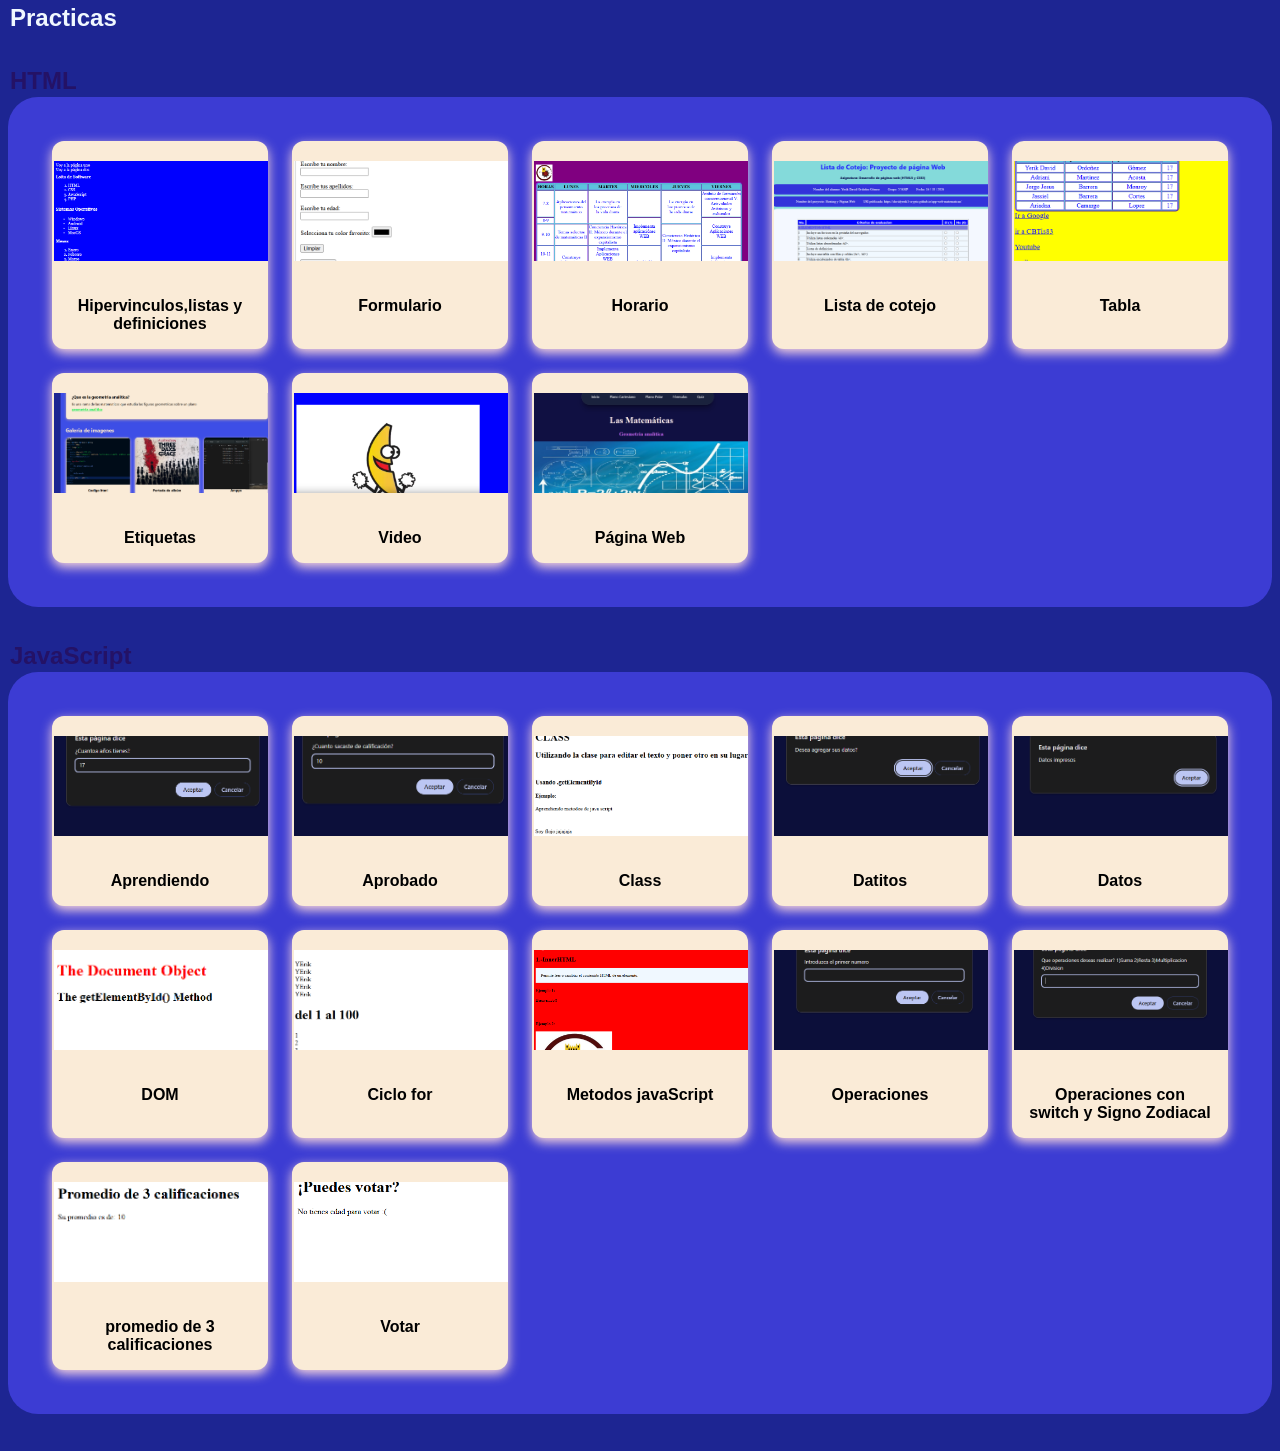
<file: index.html>
<!DOCTYPE html>
<html lang="en">
<head>
    <meta charset="UTF-8">
    <meta name="viewport" content="width=device-width, initial-scale=1.0">
    <title>Índice de practicas</title>
    <link rel="stylesheet" href="style.css">
    <link rel="shortcut icon" href="imagenes/rastreo.ico" type="image/x-icon">
</head>
<body>
    <main>
        <section>
            <h1>Practicas</h1>
        </section>
        <div class="franja">
            <h2>HTML</h2>
        </div>
        <section class="h">
            <div class="html">
                <figure>
                    <a href="indexAnterior.html">
                       <img src="index.png" alt="index" width="80" height="80"> 
                    </a>
                    <figcaption>Hipervinculos,listas y definiciones </figcaption>
                </figure>
                <figure>
                    <a href="formulario.html">
                       <img src="formulario.png" alt="index" width="80" height="80"> 
                    </a>
                    <figcaption>Formulario</figcaption>
                </figure>
                <figure>
                    <a href="horario.html">
                       <img src="horario.png" alt="index" width="80" height="80"> 
                    </a>
                    <figcaption>Horario</figcaption>
                </figure>
                <figure>
                    <a href="listaCotejo.html">
                       <img src="listaCotejo.png" alt="index" width="80" height="80"> 
                    </a>
                    <figcaption>Lista de cotejo</figcaption>
                </figure>
                <figure>
                    <a href="tabla.html">
                       <img src="tabla.png" alt="index" width="80" height="80"> 
                    </a>
                    <figcaption>Tabla</figcaption>
                </figure>
                <figure>
                    <a href="etiquetas.html">
                       <img src="etiquetas.png" alt="index" width="80" height="80"> 
                    </a>
                    <figcaption>Etiquetas</figcaption>
                </figure>
                <figure>
                    <a href="video.html">
                       <img src="video.png" alt="index" width="80" height="80"> 
                    </a>
                    <figcaption>Video</figcaption>
                </figure>
                <figure>
                    <a href="https://davidyerik1-crypto.github.io/app-web-matematicas/">
                       <img src="web.png" alt="index" width="80" height="80"> 
                    </a>
                    <figcaption>Página Web</figcaption>
                </figure>
            </div>
        </section>
        <div class="franja">
            <h2>JavaScript</h2>
        </div>
        <section class="js">
            <div class="javascript">
                <figure>
                    <a href="aprendiendo.html">
                        <img src="Aprendiendo.png" alt="index" width="80" height="80">
                    </a>
                    <figcaption>Aprendiendo</figcaption>
                </figure>
                <figure>
                    <a href="aprobado.html">
                        <img src="Aprobado.png" alt="index" width="80" height="80">
                    </a>
                    <figcaption>Aprobado</figcaption>
                </figure>
                <figure>
                    <a href="class.html">
                        <img src="class.png" alt="index" width="80" height="80">
                    </a>
                    <figcaption>Class</figcaption>
                </figure>
                <figure>
                    <a href="datitos.html">
                        <img src="Datitos.png" alt="index" width="80" height="80">
                    </a>
                    <figcaption>Datitos</figcaption>
                </figure>
                <figure>
                    <a href="datos.html">
                        <img src="Datos.png" alt="index" width="80" height="80">
                    </a>
                    <figcaption>Datos</figcaption>
                </figure>
                <figure>
                    <a href="dom.html">
                        <img src="dom.png" alt="index" width="80" height="80">
                    </a>
                    <figcaption>DOM</figcaption>
                </figure>
                <figure>
                    <a href="for.html">
                        <img src="for.png" alt="index" width="80" height="80">
                    </a>
                    <figcaption>Ciclo for</figcaption>
                </figure>
                <figure>
                    <a href="InnerHTML.html">
                        <img src="metodosJs.png" alt="index" width="80" height="80">
                    </a>
                    <figcaption>Metodos javaScript</figcaption>
                </figure>
                <figure>
                    <a href="operaciones.html">
                        <img src="operaciones.png" alt="index" width="80" height="80">
                    </a>
                    <figcaption>Operaciones</figcaption>
                </figure>
                <figure>
                    <a href="operacionesSwitch.html">
                        <img src="switchSigno.png" alt="index" width="80" height="80">
                    </a>
                    <figcaption>Operaciones con switch y Signo Zodiacal</figcaption>
                </figure>
                <figure>
                    <a href="promedio3.html">
                        <img src="promedio3.png" alt="index" width="80" height="80">
                    </a>
                    <figcaption>promedio de 3 calificaciones</figcaption>
                </figure>
                <figure>
                    <a href="votar.html">
                        <img src="votar.png" alt="index" width="80" height="80">
                    </a>
                    <figcaption>Votar</figcaption>
                </figure>
            </div>
        </section>
    </main>
    
</body>
</html>
</file>
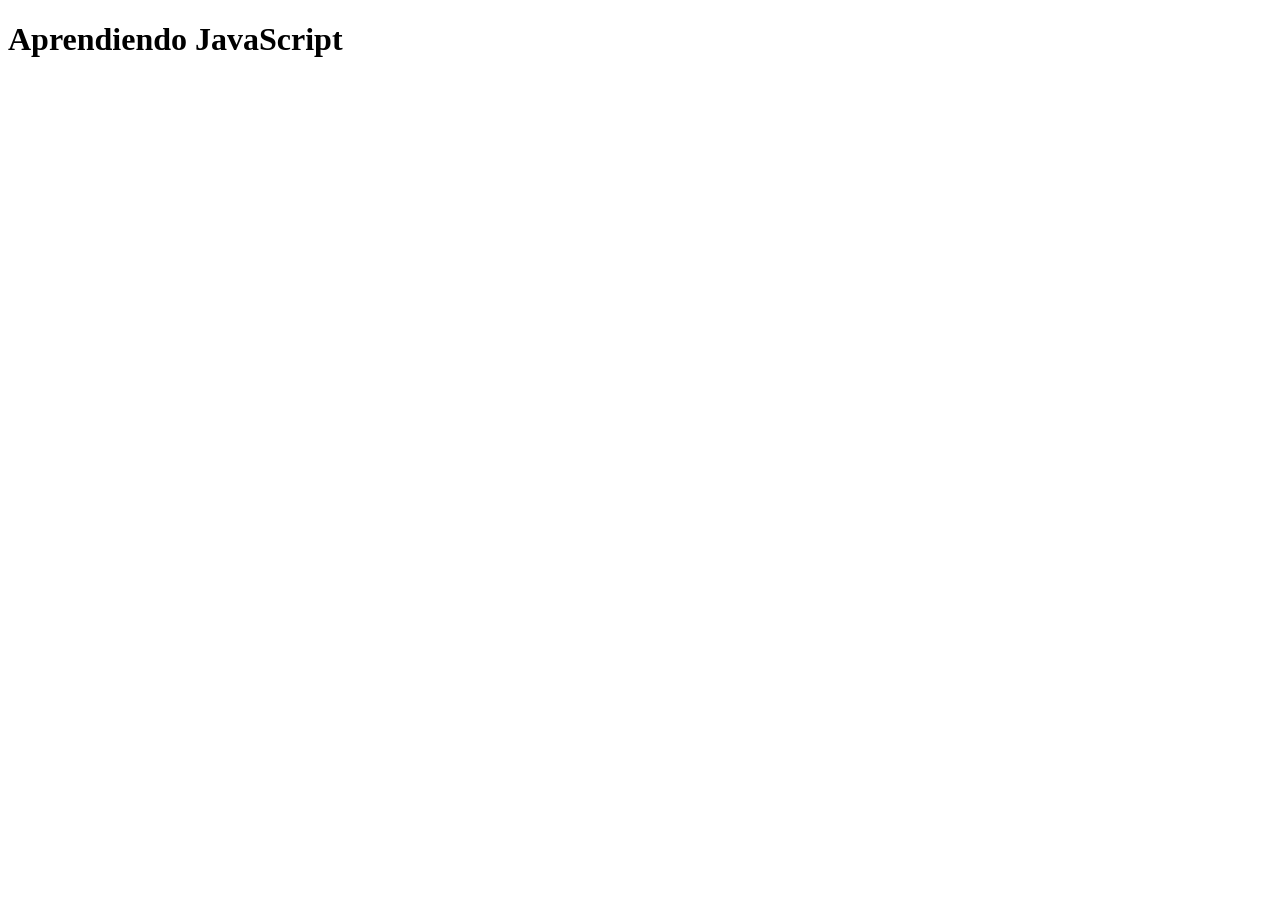
<file: aprendiendo.html>
<!DOCTYPE html>
<html lang="en">
<head>
    <meta charset="UTF-8">
    <meta name="viewport" content="width=device-width, initial-scale=1.0">
    <title>Java script</title>
</head>
<body>
    <h1>Aprendiendo JavaScript</h1>
    <script>
        console.log("Hola me muestro en la consola")
        alert("Hola, soy una alerta");
        let nombre = "Luis";
        alert("hola soy :" + nombre);

        let age = prompt("¿Cuantoa años tienes?","ingresa edad numerica");
        alert(`tiene ${age} años`);
    </script>
</body>
</html>
</file>
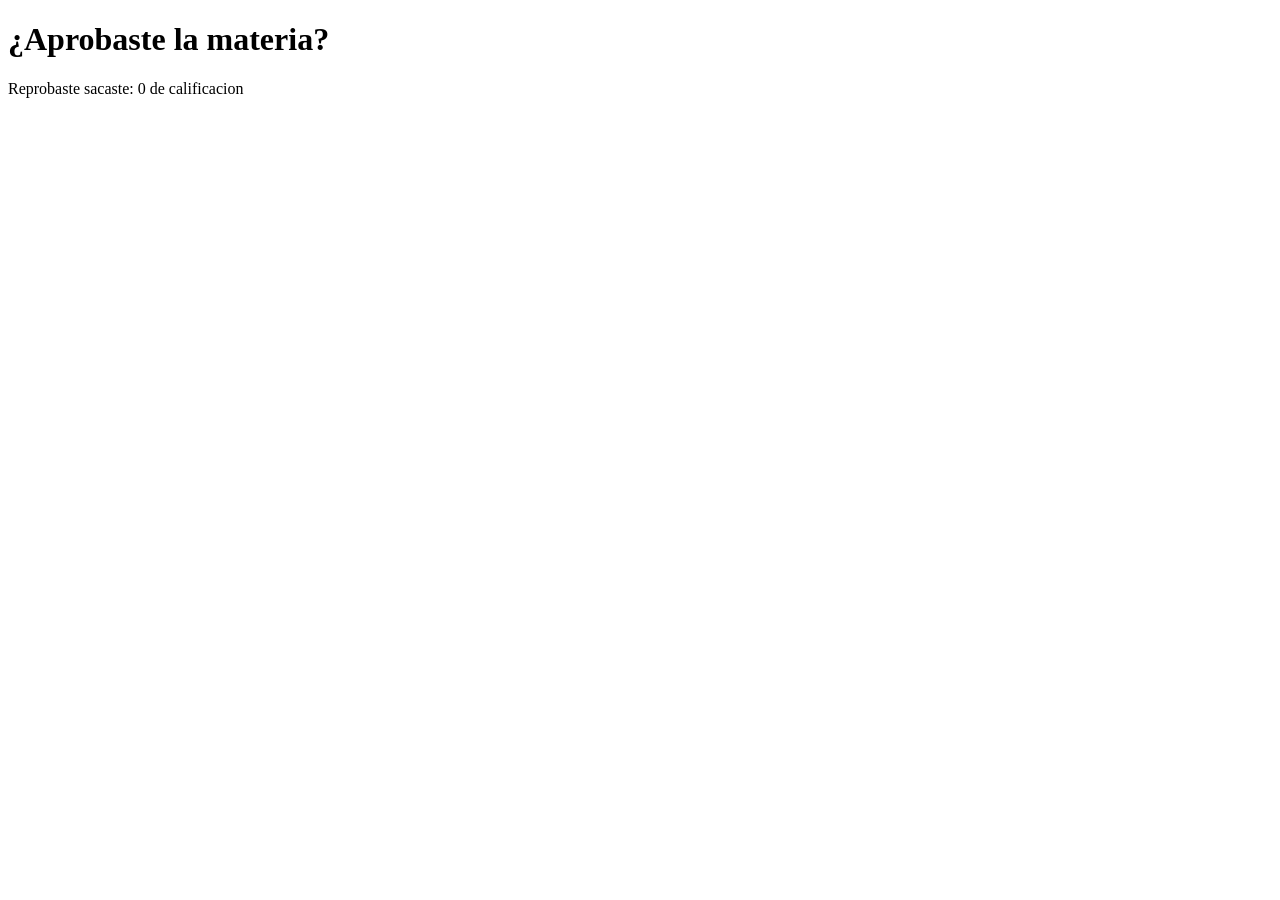
<file: aprobado.html>
<!DOCTYPE html>
<html lang="en">
<head>
    <meta charset="UTF-8">
    <meta name="viewport" content="width=device-width, initial-scale=1.0">
    <title>Document</title>
</head>
<body>
    <h1>¿Aprobaste la materia?</h1>
    <script>
        let respuesta = Number(prompt("¿Cuanto sacaste de calificación?"));

        if(respuesta >= 6){
            if(respuesta <= 10){
                document.write("Aprobaste!!! sacaste: " + respuesta + " de calificacion");
            }else{
                document.write("Calificacion invalida");
            }
        }else{
            document.write("Reprobaste sacaste: " + respuesta + " de calificacion");
        }
    </script>
</body>
</html>
</file>
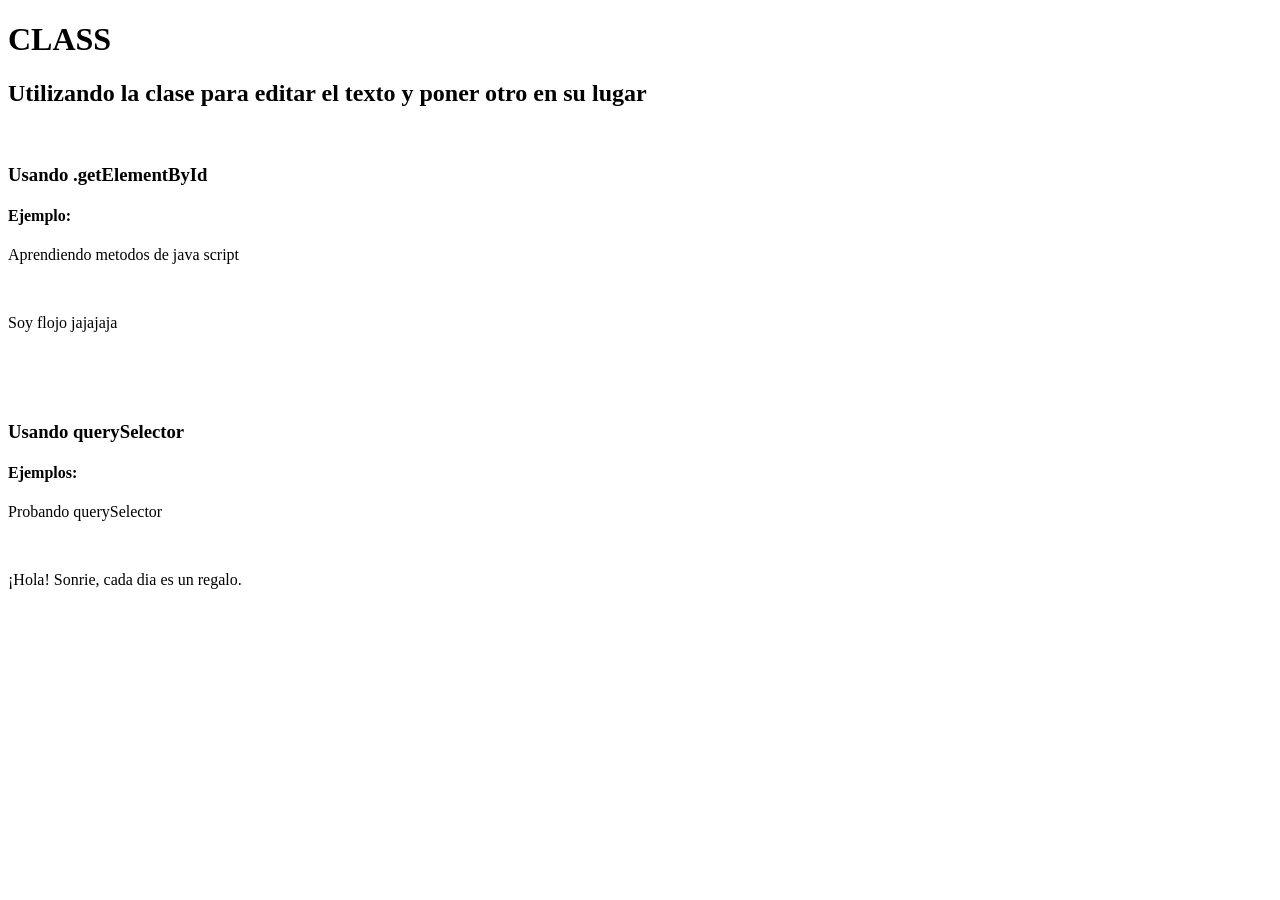
<file: class.html>
<!DOCTYPE html>
<html lang="en">
<head>
    <meta charset="UTF-8">
    <meta name="viewport" content="width=device-width, initial-scale=1.0">
    <title>Class</title>
</head>
<body>
    <h1>CLASS</h1>
    <h2>Utilizando la clase para editar el texto y poner otro en su lugar</h2><br>
    <h3>Usando .getElementById</h3>
    <h4>Ejemplo:</h4>
    <p id="prueba">Uno</p><br>
    <p id="ejemplo">Dos</p>
    <br><br><br>
    <h3>Usando querySelector</h3>
    <h4>Ejemplos:</h4>
    <p class="demo1">Uno</p><br>
    <p class="demo2">Dos</p>

    <script>
        let elemento = document.getElementById("prueba");
        elemento.innerHTML = "Aprendiendo metodos de java script";

        var prueba = document.getElementById("ejemplo");
        prueba.innerHTML = "Soy flojo jajajaja";

        const demo = document.querySelector(".demo1");
        demo.innerHTML = "Probando querySelector";

        const miArray = document.querySelectorAll(".demo2");
        miArray[0].innerHTML = "¡Hola! Sonrie, cada dia es un regalo.";



    </script>
</body>
</html>
</file>
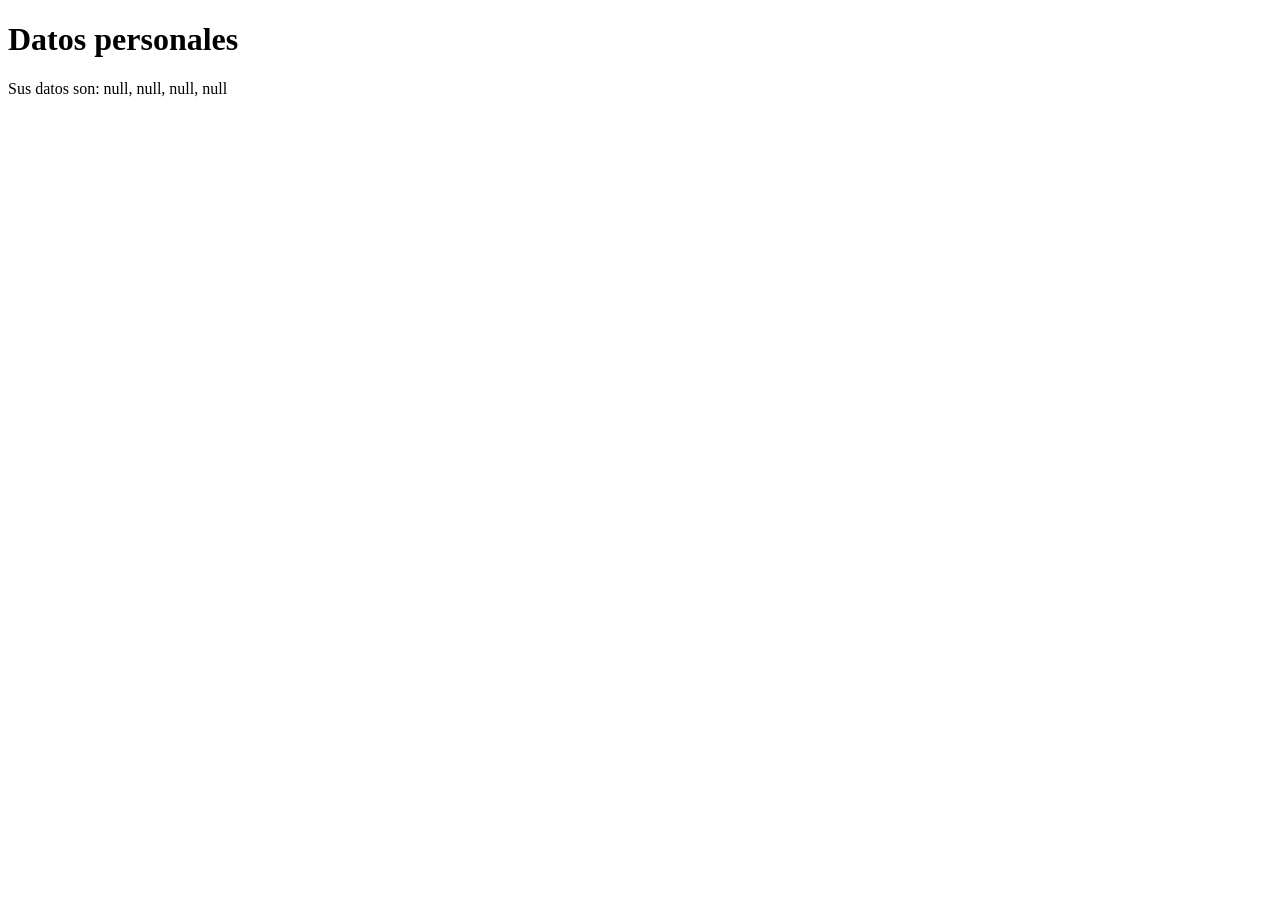
<file: datos.html>
<!DOCTYPE html>
<html lang="en">
<head>
    <meta charset="UTF-8">
    <meta name="viewport" content="width=device-width, initial-scale=1.0">
    <title>Datos personales</title>
</head>
<body>
    <h1>Datos personales</h1>
    <script>
        let nombre = prompt("Introduzca su nombre");
        let edad = prompt("Ahora introduzca su edad");
        let especialidad = prompt("Escriba su carrera");
        let direccion = prompt("Por ultimo su direccion");

        alert("Datos impresos")
        document.write("Sus datos son: " + nombre + ", " + edad + ", " + especialidad + ", " + direccion);
    </script>
</body>
</html>
</file>
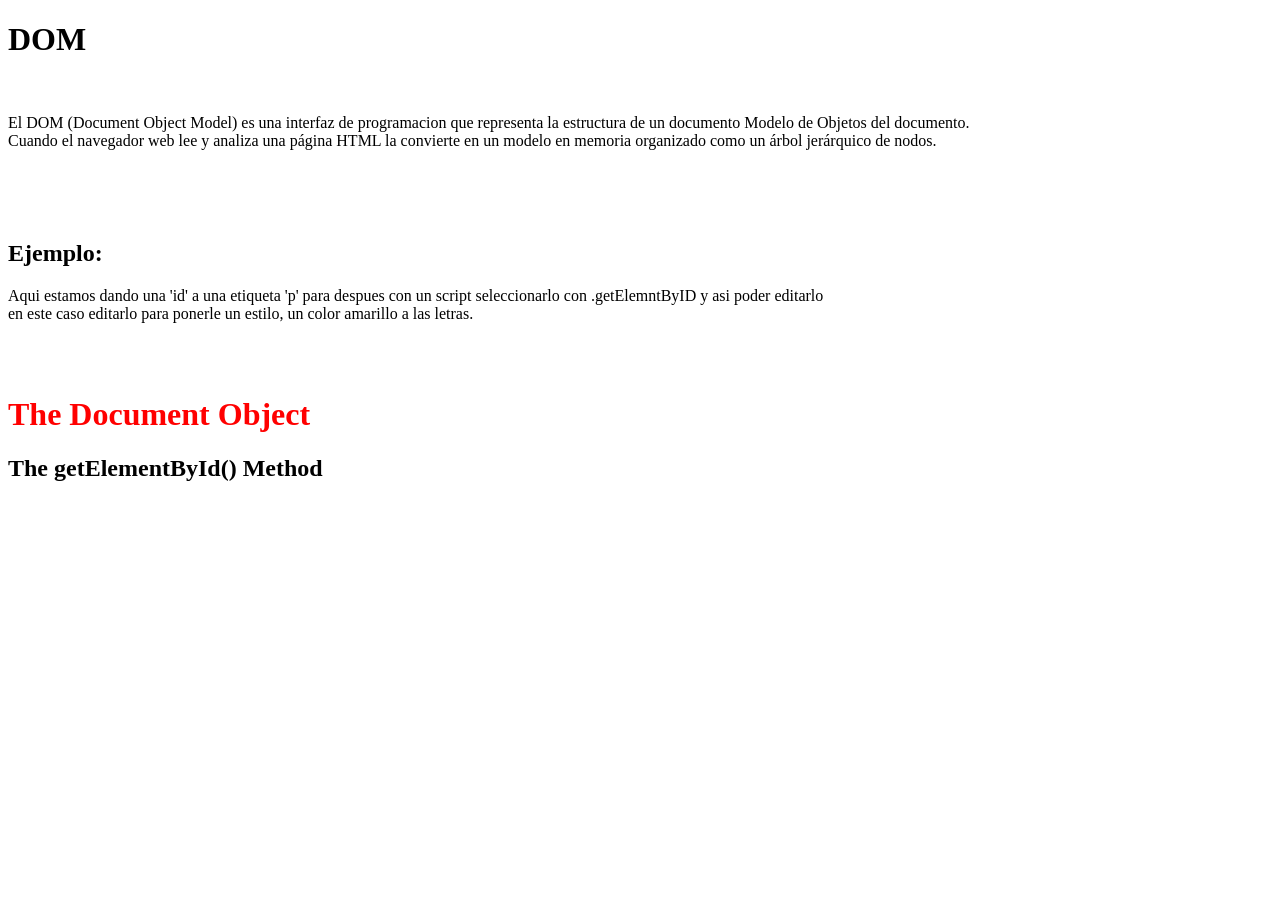
<file: dom.html>
<!DOCTYPE html>
<html lang="en">
<head>
    <meta charset="UTF-8">
    <meta name="viewport" content="width=device-width, initial-scale=1.0">
    <title>DOM</title>
</head>
<body>
    <h1>DOM</h1><br>
    <p>El DOM (Document Object Model) es una interfaz de programacion que representa la estructura de un documento Modelo de Objetos del documento.<br>
    Cuando el navegador web lee y analiza una página HTML la convierte en un modelo en memoria organizado como un árbol jerárquico de nodos.</p><br><br><br>
    <h2>Ejemplo:</h2>
    <p>Aqui estamos dando una 'id' a una etiqueta 'p' para despues con un script seleccionarlo con .getElemntByID y asi poder editarlo <br>
    en este caso editarlo para ponerle un estilo, un color amarillo a las letras.</p><br><br>
    <h1 id = "demo">The Document Object</h1>
    <h2>The getElementById() Method</h2>
    <script>
        const myElement = document.getElementById("demo");
        myElement.style.color = "red";
    </script>
    
</body>
</html>
</file>
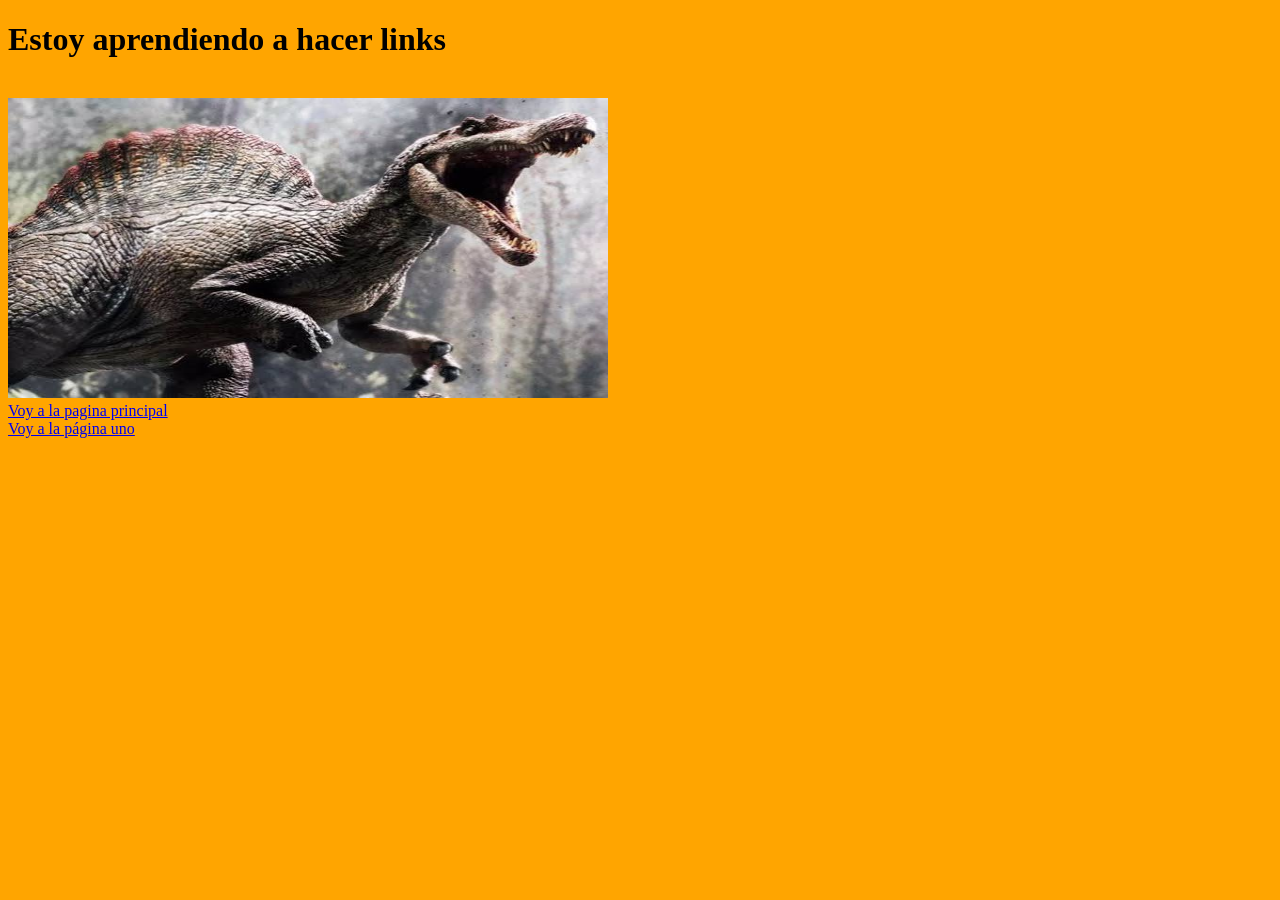
<file: dos.html>
<!DOCTYPE html>
<html lang="es">
<head>
    <meta charset="UTF-8">
    <meta name="viewport" content="width=device-width, initial-scale=1.0">
    <title>link</title>
</head>
<body bgcolor="orange">
    <h1>
        Estoy aprendiendo a hacer links
    </h1>
    <br>
    <img src="3.jpg" alt="Dino" width="600" height="300">
    <br>
    <a href="index.html">Voy a la pagina principal</a>
    <br>
    <a href="uno.html">Voy a la página uno</a>
</body>
</html>
</file>
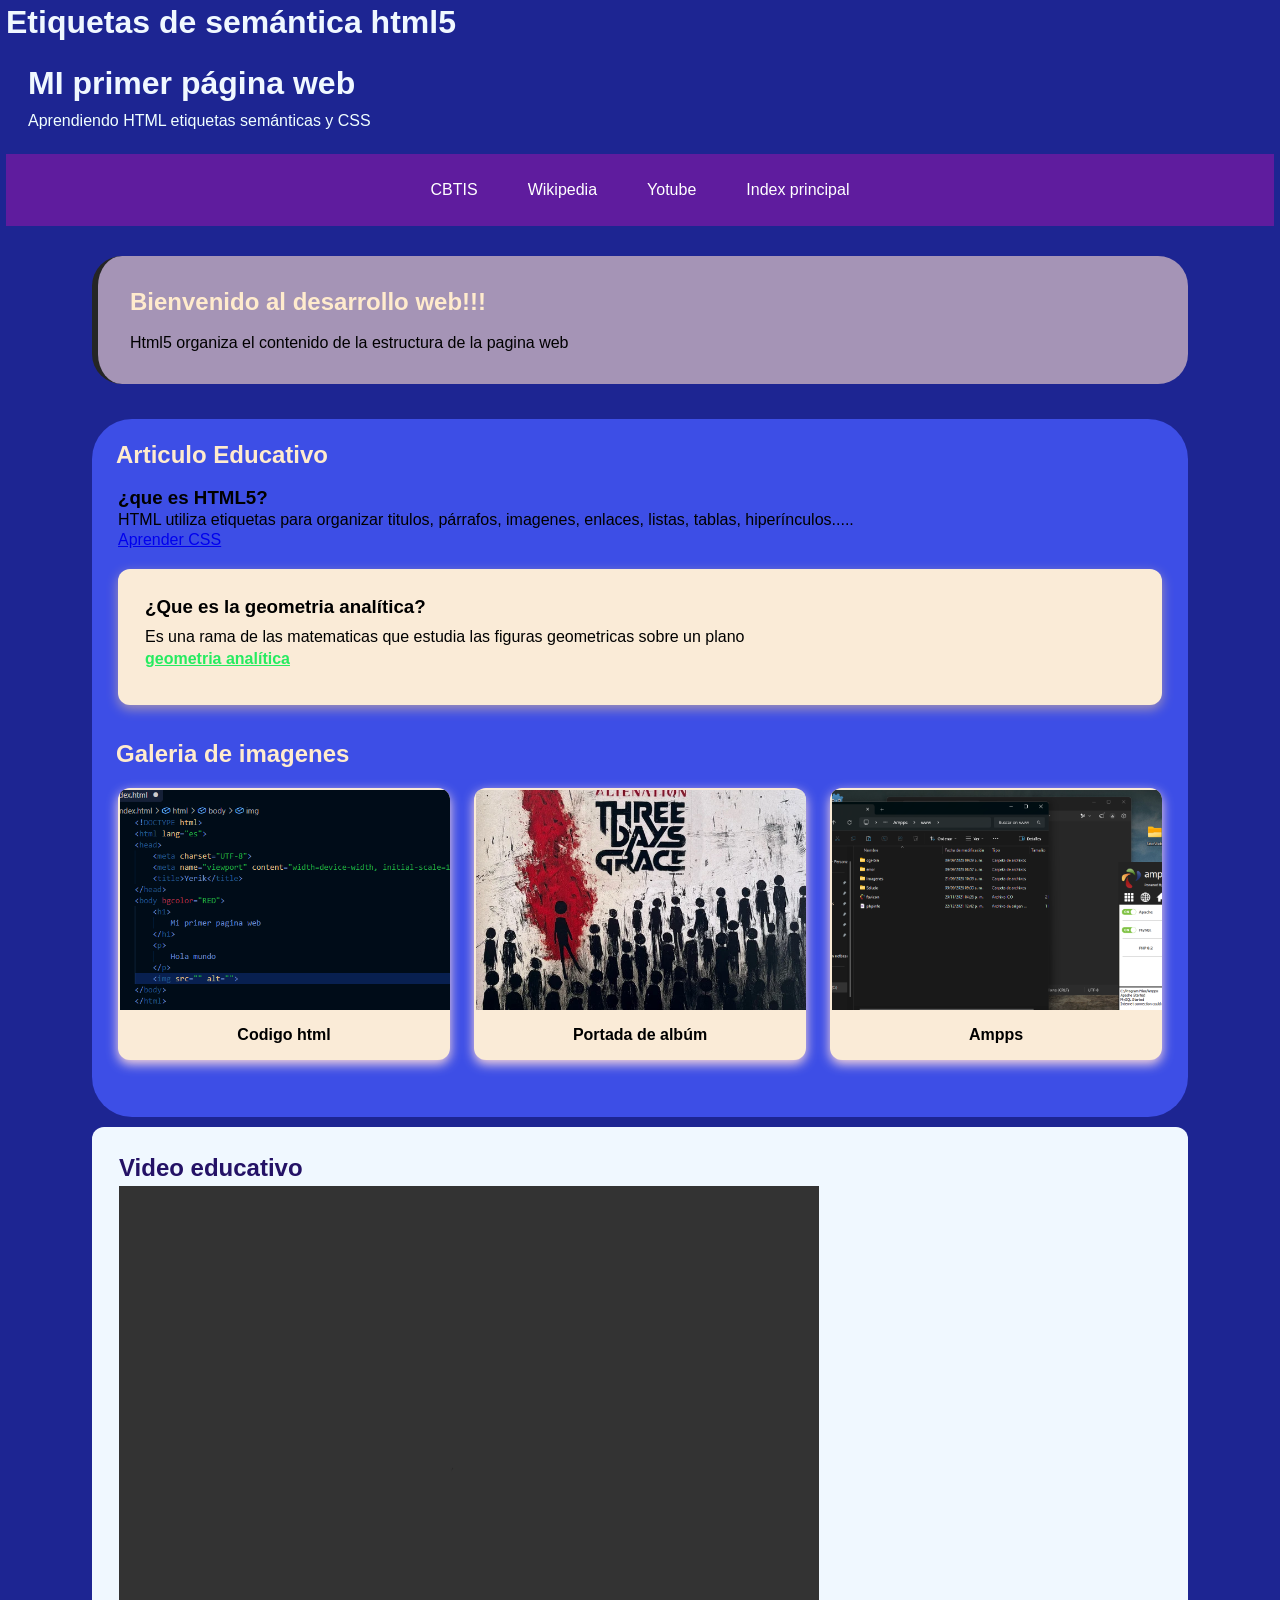
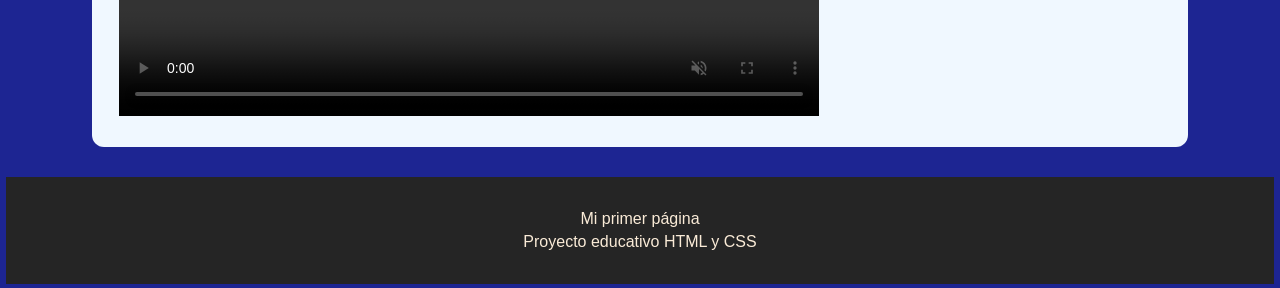
<file: etiquetas.html>
<!DOCTYPE html>
<html lang="es">
<head>
    <meta charset="UTF-8">
    <meta name="viewport" content="width=device-width, initial-scale=1.0">
    <title>Etiquetas</title>
    <link rel="stylesheet" href="style.css">
    <link rel="shortcut icon" href="imagenes/favicon.ico" type="image/x-icon">
</head>
<body>
    <h1>Etiquetas de semántica html5</h1>

    <header class="encabezado" id="Inicio">
        <h1>MI primer página web</h1>
        <p>Aprendiendo HTML etiquetas semánticas y CSS</p>
    </header>
    <nav class="navegacion" arial-label="navegacionPrincipal">
    <a href="http:www.cbtis83.edu.mx">CBTIS</a>
    <a href="https:www.Wikipedia.com">Wikipedia</a>
    <a href="https:www.Youtube.com">Yotube</a>
    <a class="index" href="index.html">Index principal</a>
    </nav>

    <main class="contenedor">
        <section class="bienvenida">
        <h2>Bienvenido al desarrollo web!!!</h2>
        <p>Html5 organiza el contenido de la estructura de la pagina web</p>
        </section>
        <div class="cuadro">
        <section id="articulos">
            <h2>Articulo Educativo</h2>
            <article>
                <h3>¿que es HTML5?</h3>
                <p>HTML utiliza etiquetas para organizar titulos, párrafos, imagenes, enlaces,
                    listas, tablas, hiperínculos.....
                </p>
                <a href="https://developer.mozilla.org/en-US" target="_blank" rel="noopener noreferrer">Aprender CSS</a>
                <article class="tarjeta">
                    <h3>¿Que es la geometria analítica?</h3> <p>Es una rama de las matematicas que estudia las figuras geometricas sobre un plano</p>
                    <a href="https://www.google.com/search?q=que+es+la+geometria+analitica&sca_esv=3c19f57b763a6318&hl=es-419&sxsrf=APpeQnv_YMrKPWgQ75yWVKAJLsR115Hi0w%3A1791772110619&source=hp&ei=zkXMaszoI53DkPIP-86cuA8&iflsig=ABILxe8AAAAAasxT3mccXMGiMaku4LJgPihblCxmTcDS&oq=que+es+la+geom&gs_lp=[base64]&sclient=gws-wiz">geometria analítica</a>
                </article>
            </article>
        </section>
        <section id="galeria">
            <h2>Galeria de imagenes</h2>
            <div class="galeria">
                <figure>
                    <img src="1.png" alt="Codigo en html" width="100" height="100">
                <figcaption>Codigo html</figcaption>
                </figure>
                <figure>
                    <img src="album.webp" alt="La mera mera" width="100" height="100">
                <figcaption>Portada de albúm</figcaption>
                </figure>
                <figure>
                    <img src="Captura de pantalla 2026-09-21 101011.png" alt="captura de ampps" width="100" height="100">
                <figcaption>Ampps</figcaption>
                </figure>
            </div>
            
        </section>
        </div>
        <aside class="recursos">
            <h2>Video educativo</h2>
            <video width="700" height="530" muted loop autoplay controls>
                <source src="geoAna.mp4" type="video/mp4">
            </video>
        </aside>
    </main>
    <footer id="footer" class="piepagina">
        <p>Mi primer página</p>
        <p>Proyecto educativo HTML y CSS</p>
    </footer>
</body>
</html>
</file>
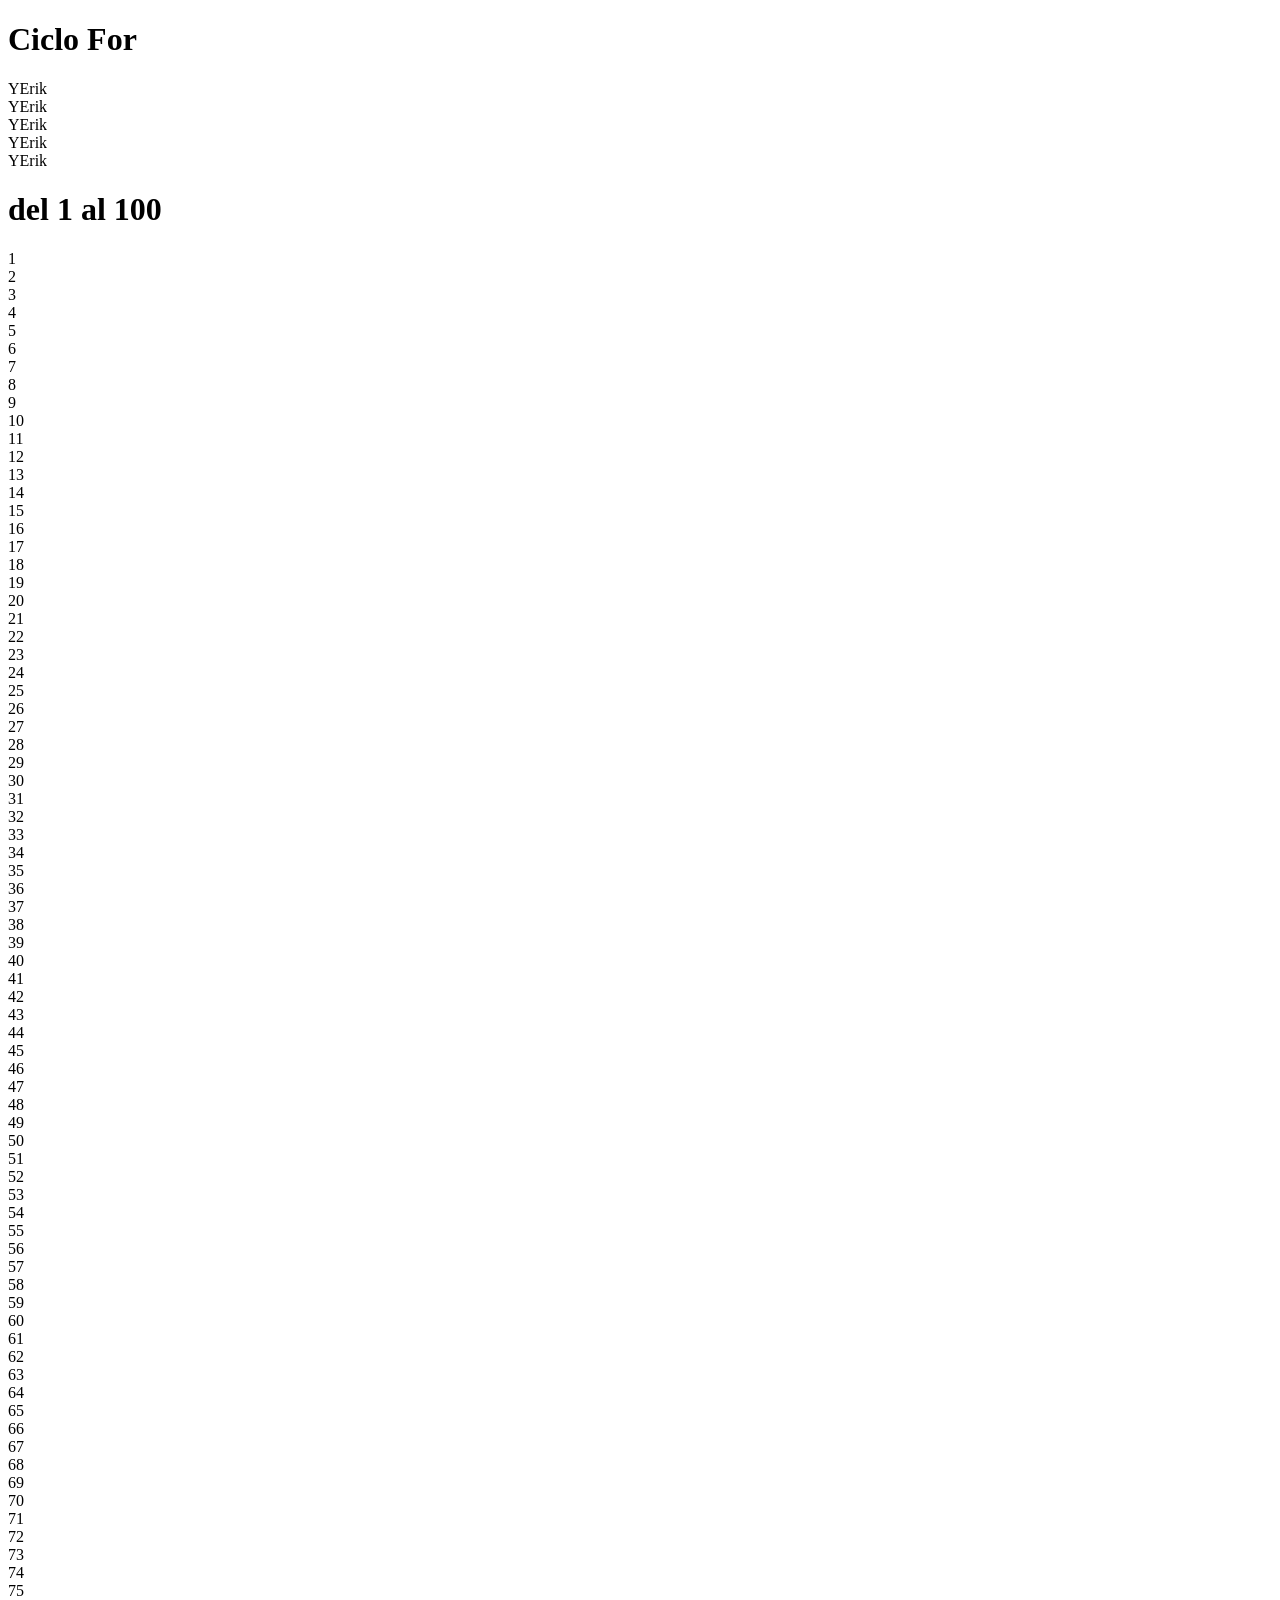
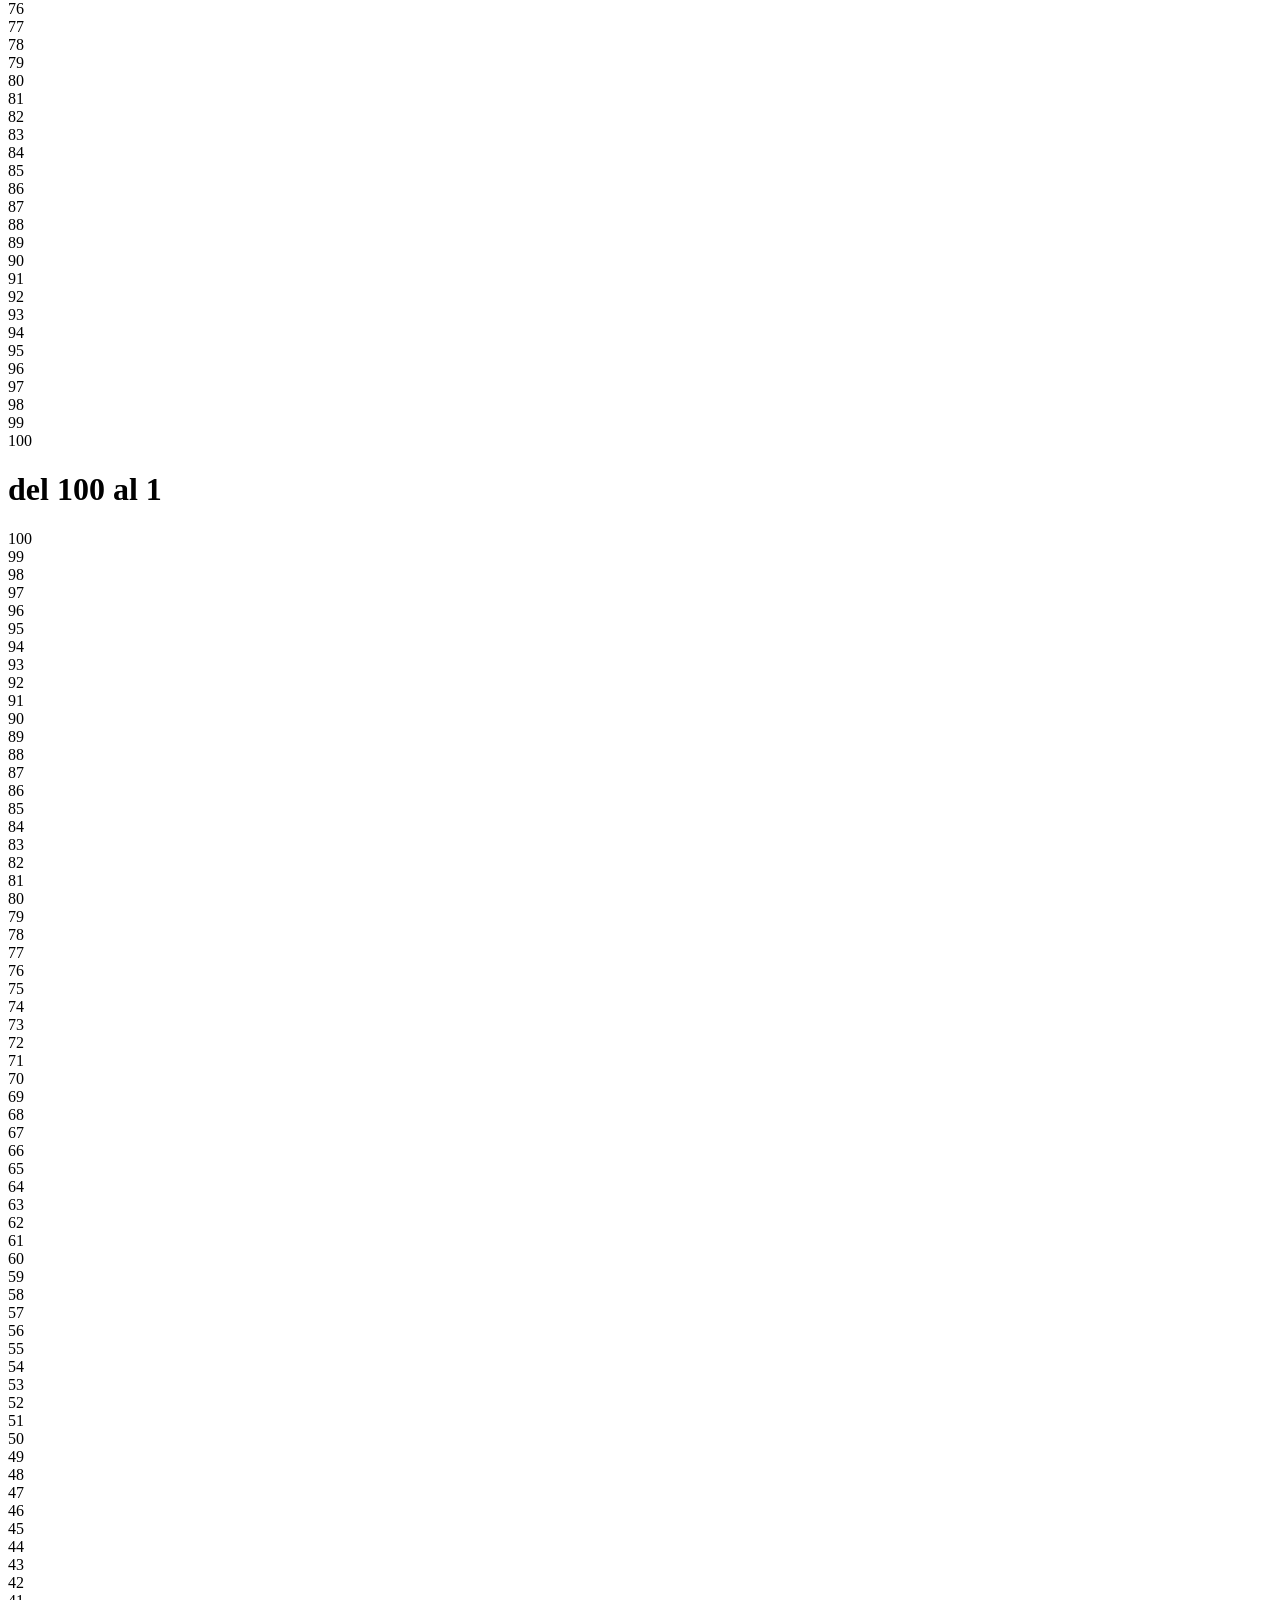
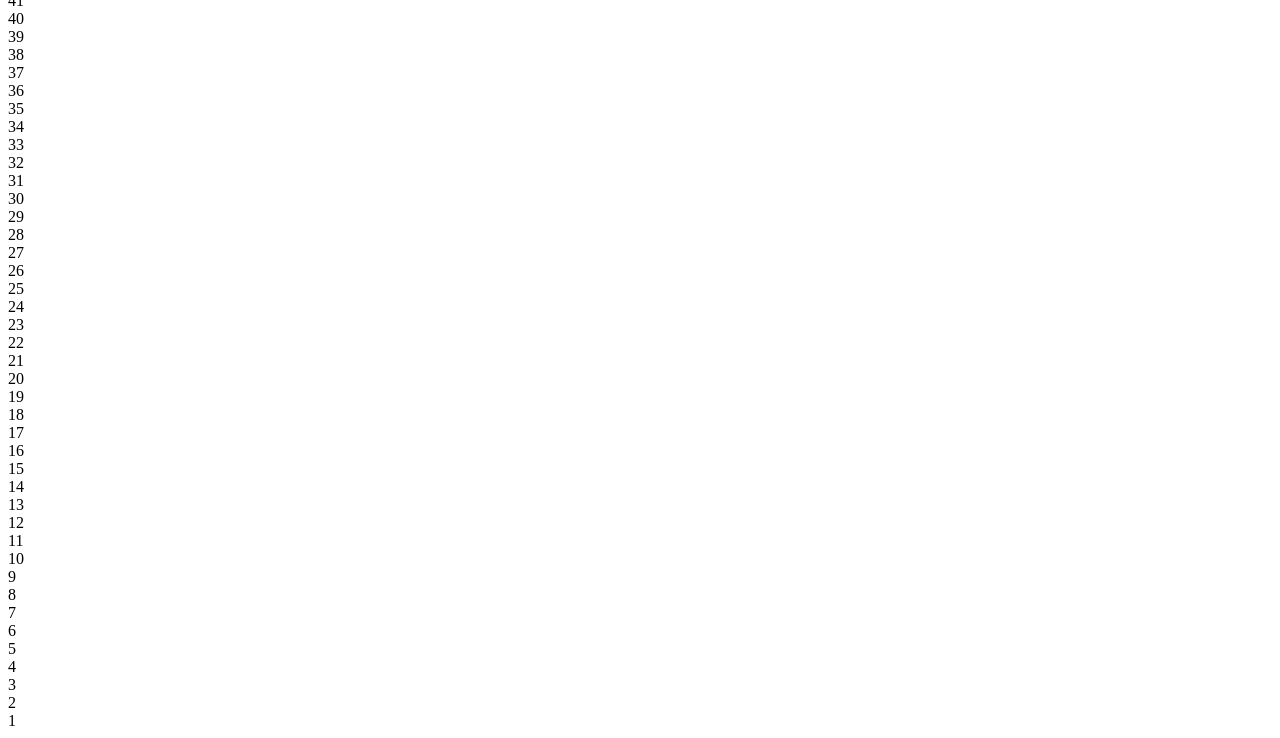
<file: for.html>
<!DOCTYPE html>
<html lang="es">
<head>
    <meta charset="UTF-8">
    <meta name="viewport" content="width=device-width, initial-scale=1.0">
    <title>Document</title>
</head>
<body>
    <h1>Ciclo For</h1>
    <script>
        for(i = 1; i<=5; i++){
            document.write("YErik" + "<br>");
        }
    </script>
    <h1>del 1 al 100</h1>
    <script>2
        for(i = 1; i<=100; i++){
            document.write(i + "<br>");
        }
    </script>
    <h1>del 100 al 1</h1>
    <script>
        for(i = 100; i>=1; i--){
            document.write(i + "<br>");
        }
    </script>
</body>
</html>
</file>
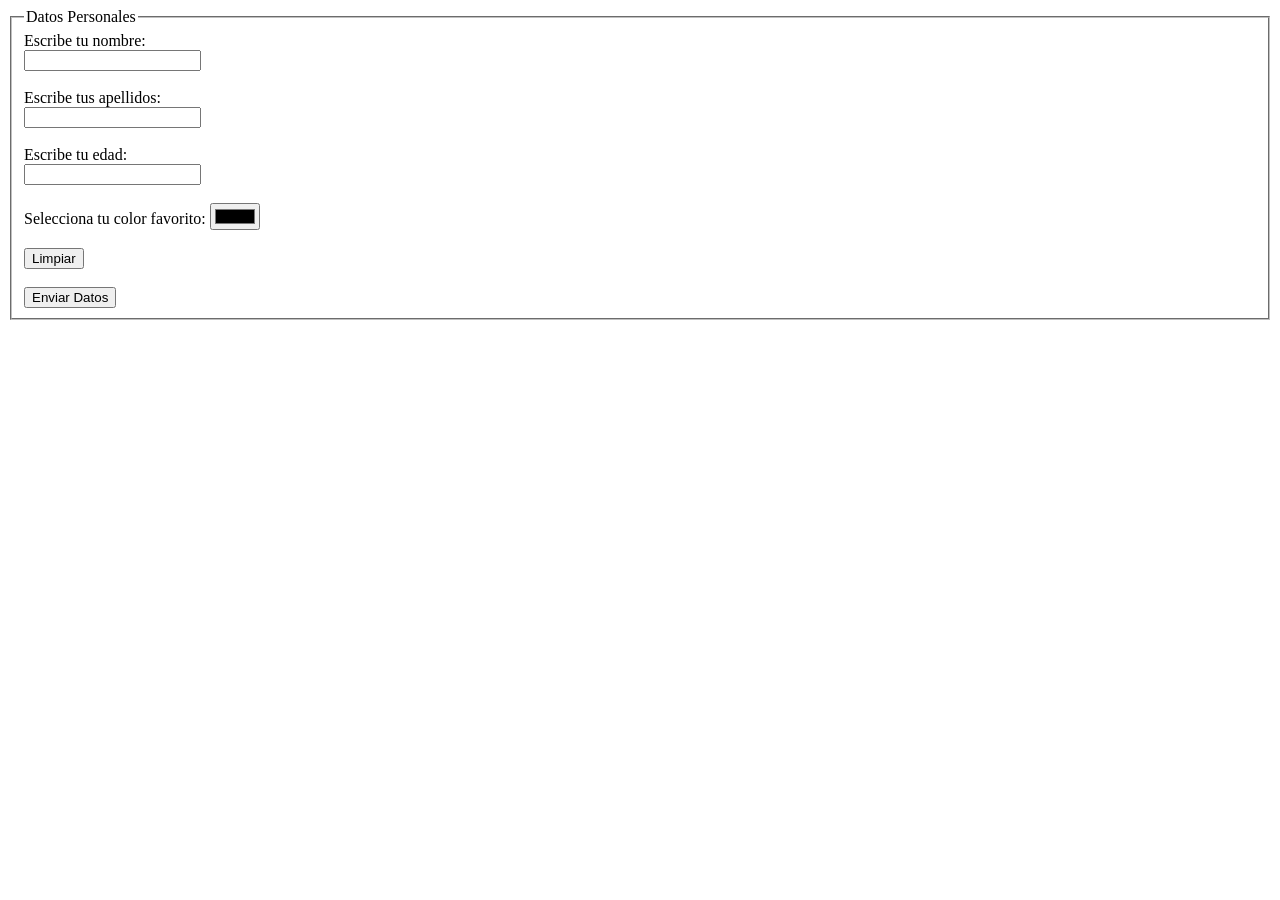
<file: formulario.html>
<!DOCTYPE html>
<html lang="en">
<head>
    <meta charset="UTF-8">
    <meta name="viewport" content="width=device-width, initial-scale=1.0">
    <title>Formulario</title>
</head>
<body>
    <fieldset> <legend>Datos Personales</legend>
    <form method="post" action="ver.php">
        Escribe tu nombre: <br>
        <input type="text" name="Nombre" id="nombre" maxlength="40">
        <br><br>
        Escribe tus apellidos: <br>
        <input type="text" name="Apellido" id="Ap">
        <br><br>
        Escribe tu edad: <br>
        <input type="number" name="Edad" id="edad">
        <br><br>
        Selecciona tu color favorito:
        <input type="color" name="Color" id="color">
        <br><br>
        <input type="reset" value="Limpiar">
        <br><br>
        <input type="submit" value="Enviar Datos">
    </form>
    </fieldset>

    <script>
        alert("hola soy una alerta");
    </script>
</body>
</html>
</file>
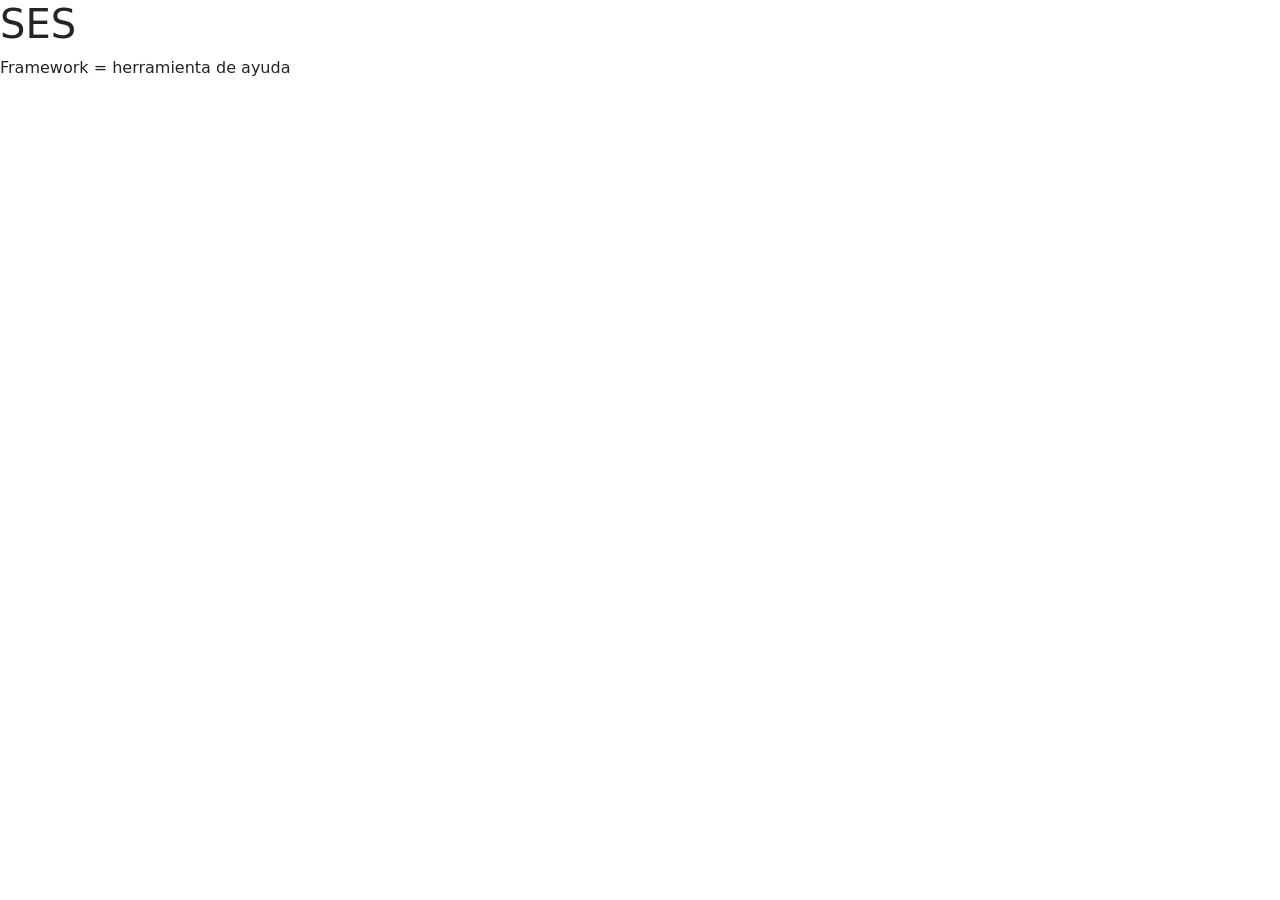
<file: framework.html>
<!doctype html>
<html lang="en">
  <head>
    <meta charset="utf-8">
    <meta name="viewport" content="width=device-width, initial-scale=1">
    <title>Bootstrap demo</title>
    <link href="https://cdn.jsdelivr.net/npm/bootstrap@5.3.8/dist/css/bootstrap.min.css" rel="stylesheet" integrity="sha384-sRIl4kxILFvY47J16cr9ZwB07vP4J8+LH7qKQnuqkuIAvNWLzeN8tE5YBujZqJLB" crossorigin="anonymous">
  </head>
  <body>

    <h1>SES</h1>
    
  <script>
    console.log("Hola mundo cruel")
  </script>

  </body>
</html>
Framework = herramienta de ayuda
</file>
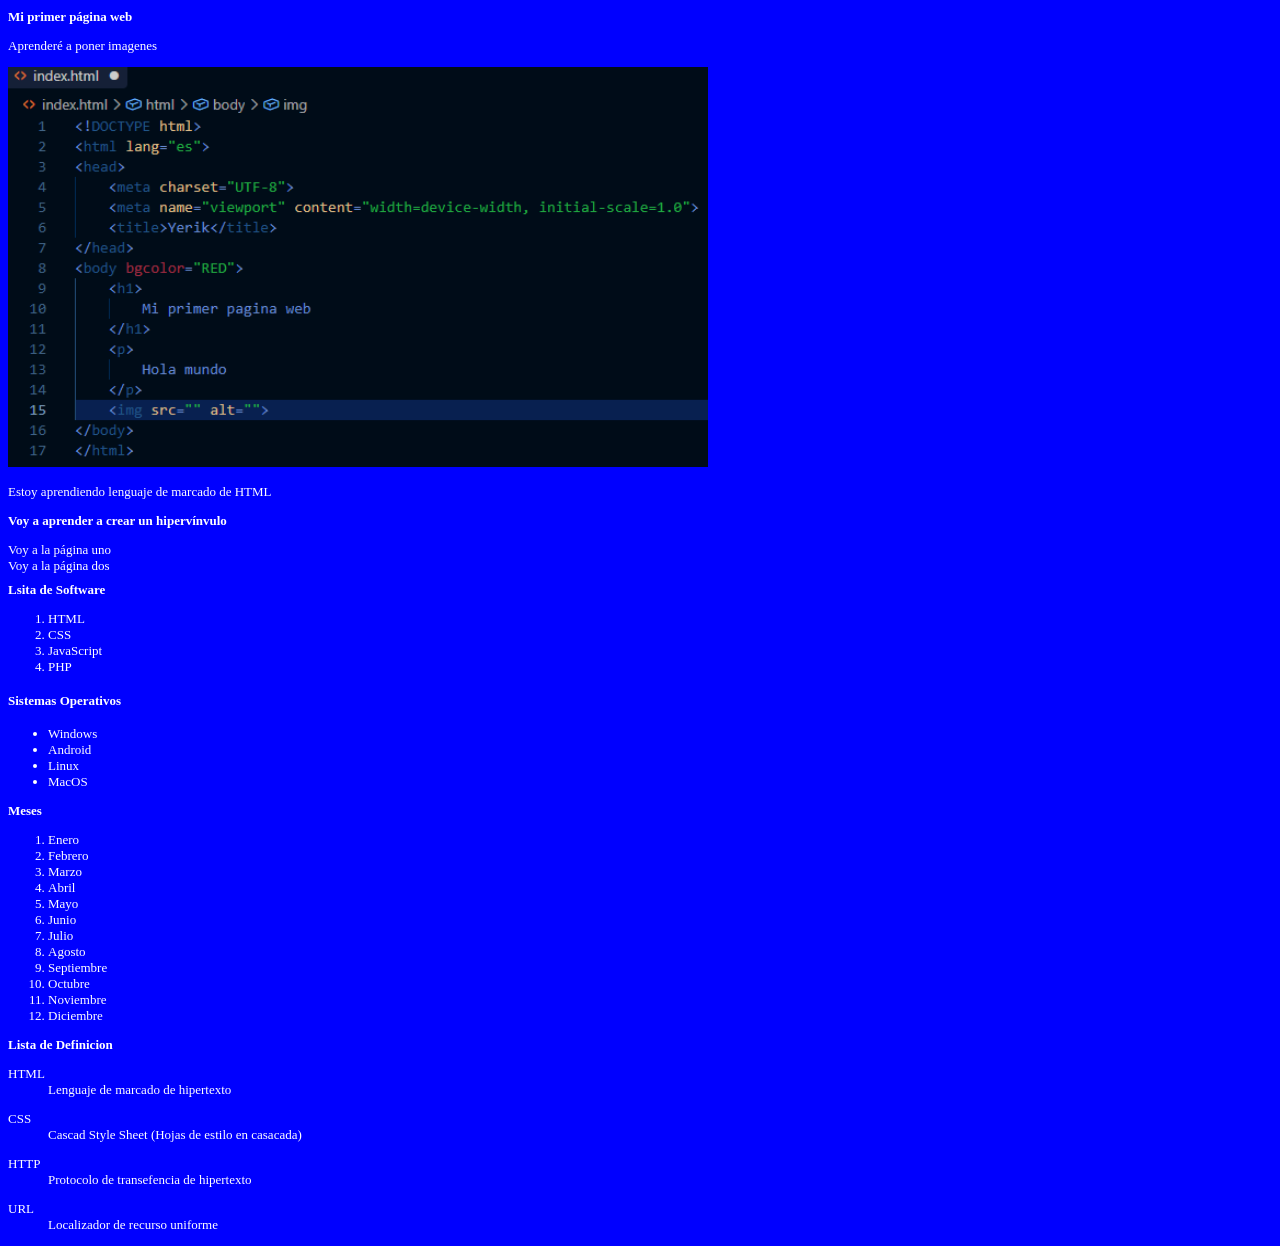
<file: indexAnterior.html>
<!DOCTYPE html>
<html lang="es">
<head>
    <meta charset="UTF-8">
    <meta name="viewport" content="width=device-width, initial-scale=1.0">
    <title>Yerik</title>
    <link rel="stylesheet" href="adornos.css">
</head>
<body bgcolor="blue">
    <h1>
        Mi primer página web
    </h1>
    <p>
        Aprenderé a poner imagenes
    </p>
    <img src="1.png" alt="captura de html" width="700" height="400">
    <p>
        Estoy aprendiendo lenguaje de marcado de HTML
    </p>
    <h3>
        Voy a aprender a crear un hipervínvulo
    </h3> 
    <a href="uno.html">Voy a la página uno</a>
    <br>
    <a href="dos.html">Voy a la página dos</a>

    <h1>Lsita de Software</h1>
    <ol>
        <li>HTML</li>
        <li>CSS</li>
        <li>JavaScript</li>
        <li>PHP</li>
    </ol>

    <h4>Sistemas Operativos</h4>
    <ul>
        <li>Windows</li>
        <li>Android</li>
        <li>Linux</li>
        <li>MacOS</li>
    </ul>


    <h1>Meses</h1>
    <ol>
        <li>Enero</li>
        <li>Febrero</li>
        <li>Marzo</li>
        <li>Abril</li>
        <li>Mayo</li>
        <li>Junio</li>
        <li>Julio</li>
        <li>Agosto</li>
        <li>Septiembre</li>
        <li>Octubre</li>
        <li>Noviembre</li>
        <li>Diciembre</li>
    </ol>

    <h3>Lista de Definicion</h3>
    <dl>
        <dt>HTML</dt>
        <dd>Lenguaje de marcado de hipertexto</dd>
    </dl>

    <dl>
        <dt>CSS</dt>
        <dd>Cascad Style Sheet (Hojas de estilo en casacada)</dd>
    </dl>

    <dl>
        <dt>HTTP</dt>
        <dd>Protocolo de transefencia de hipertexto</dd>
    </dl>

    <dl>
        <dt>URL</dt>
        <dd>Localizador de recurso uniforme</dd>
    </dl>
</body>
</html>
</file>
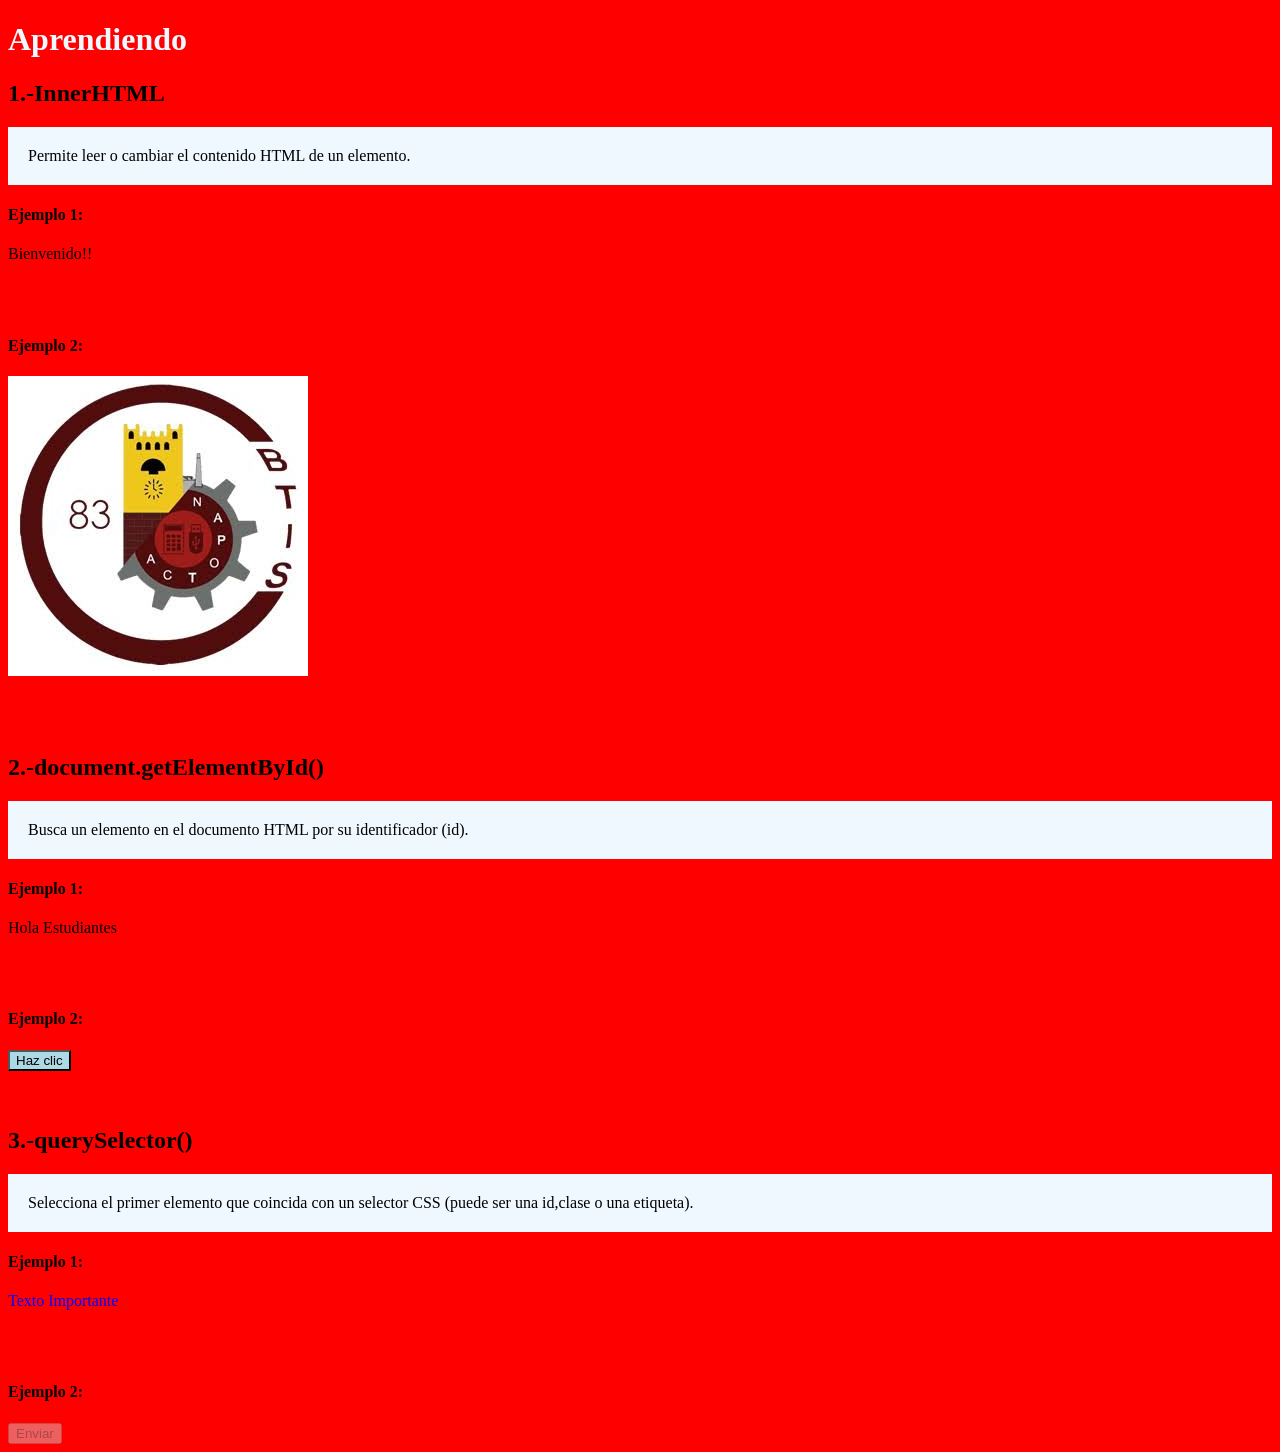
<file: InnerHTML.html>
<!DOCTYPE html>
<html lang="en">
<head>
    <meta charset="UTF-8">
    <meta name="viewport" content="width=device-width, initial-scale=1.0">
    <title>InnerHTML</title>
</head>
<body bgcolor="red">
    <h1>Aprendiendo</h1>
    <style>
        h1{
            color: aliceblue;
        }
    </style>
    <h2>1.-InnerHTML</h2>
    <p class="info">Permite leer o cambiar el contenido HTML de un elemento.</p>
    <h4>Ejemplo 1:</h4>
    <p id="mensaje">Hola Mundo</p>
    <script>
        document.getElementById("mensaje").innerHTML="Bienvenido!!";
    </script>
    <br><br>
    <h4>Ejemplo 2:</h4>
    <div id="imagen"></div>
    <script>
        document.getElementById("imagen").innerHTML='<img src="2.jpg" alt= "Logo">';
    </script>
    <br><br><br>

    <h2>2.-document.getElementById()</h2>
    <p class="info">Busca un elemento en el documento HTML por su identificador (id).</p>
    <h4>Ejemplo 1:</h4>
    <p id="aviso">Mensaje Inicial</p>
    <script>
        var elemento = document.getElementById("aviso");
        elemento.textContent = "Hola Estudiantes";
    </script>
    <br><br>
    <h4>Ejemplo 2:</h4>
    <button id="btn">Haz clic</button>
    <script>
        document.getElementById("btn").style.backgroundColor = "lightblue";
    </script>
    <br><br><br>

    <h2>3.-querySelector()</h2>
    <p class="info">Selecciona el primer elemento que coincida con un selector CSS (puede ser una id,clase o una etiqueta).</p>
    <h4>Ejemplo 1:</h4>
    <p class="destacado">Texto Importante</p>
    <script>
        document.querySelector(".destacado").style.color = "blue";
    </script>
    <br><br>
    <h4>Ejemplo 2:</h4>
    <button class="btnn">Enviar</button>
    <script>
        document.querySelector(".btnn").disabled = true;
    </script>

    <style>
        .info{
            padding: 20px;
            background-color: aliceblue;
        }
    </style>
</body>
</html>
</file>
<file: style.css>
*{
    box-sizing:border-box;
    margin: 2px;
    padding:0;

}
body{
    font-family: 'Segoe UI', Tahoma, Geneva, Verdana, sans-serif;
    line-height: normal;
    color: black;
    background-color: rgb(29, 37, 146);
}
h1{
    color: aliceblue;
    font-family:'Segoe UI', Tahoma, Geneva, Verdana, sans-serif;
}
main h2{
    color: rgb(36, 18, 102);
    font-family:'Segoe UI', Tahoma, Geneva, Verdana, sans-serif;
}
.encabezado{
    background: -moz-linear-gradient(rgb(47, 153, 247)),(blueviolet);
    color:azure;
    padding:20px;
}
.encabezado h1{font-size: clamp(2rem.5vw,3rem);margin-bottom:10px;}

.navegacion{
    background-color: rgb(95, 28, 158);
    display: flex;
    justify-content: center;
    flex-wrap: wrap; 
    padding:15px; 
    gap:10px;
}


.navegacion a{
    color:white;
    text-decoration: none;
    padding: 10px 18px;
    border-radius: 8px;
    transition: background-color 1s;
}

.navegacion a:hover{
    background-color: #77138b;
    border-radius: 40px;
    color: aliceblue;
    transform: translateY(-4px);
    transform: scale(1.20);
}
.index a:hover{
    background-color: aquamarine;
}
.navegacion a:focus-visible{
    color: #252525;
}

.contenedor{
    width: min(1100px, 92%);
    margin: 30px auto;
}
.cuadro{
    background-color: rgb(61, 78, 230);
    border-radius: 40px;
    padding: 20px;
    margin-bottom: 10px;
    margin-top: 10px;
}

section{
    margin-bottom: 35px;
    scroll-margin-top: 20px;
}
section h2{
    color: blanchedalmond;
    margin-bottom: 18px;
}
.bienvenida{
    background-color: rgb(165, 148, 182);
    padding: 30px;
    border-radius: 30px;
    box-sizing: border-box;
    border-left: 6px solid #252525;
}
.tarjeta{
    background-color: antiquewhite;
    padding: 25px;
    margin-bottom: 18px;
    margin-top: 20px;
    border-radius: 12px;
    box-shadow:0 4px 12px rgb(165, 148, 182);
    transition: transform 0.3s;
}
.tarjeta:hover{
    transform: translateY(-4px);
}
.tarjeta h3{
    color: black;
    margin-bottom: 10px;
}
.tarjeta a{
    display: inline-block;
    margin-bottom: 12px;
    color: #25eb60;
    font-weight: bold;
}
.galeria{
    display: grid;
    grid-template-columns: repeat(3, minmax(0, 1fr));
    gap: 20px;
}
.galeria figure{
    background-color: antiquewhite;
    overflow: hidden;
    border-radius: 12px;
    box-shadow: 0 4px 12px #ffdbdb;
}
.galeria img{
    display: block;
    width: 100%;
    height: 220px;
    object-fit: cover;
    transition: transform 0.4s;
}
.galeria img:hover{
    transform: scale(1.20);
}
.galeria figcaption{
    padding: 14px;
    text-align: center;
    font-weight: bold;
}
.recursos{
    background-color: aliceblue;
    padding: 25px;
    border-radius: 12px;
}
.piepagina{
    background-color: #252525;
    color: antiquewhite;
    text-align: center;
    padding: 28px 15px;
}
.piepagina p{
    margin: 5px;
}

@media (max-width: 768px){
    .galeria{
        grid-template-columns: repeat(2, minmax(0,1fr));
    }
    .encabezado{
        padding: 35px 15px;
    }
}
@media (max-width: 480px){
    .galeria{
        grid-template-columns: 1fr;
    }
    .navegacion{
        flex-direction: column;
        text-align: center;
    }
    .navegacion a{
        display: block;
    }
    .bienvenida{
        padding: 20px;
    }

video{
    justify-content: center;
}
}




.h{
    background-color: rgb(60, 60, 211);
    padding: 40px;
    border-radius: 30px;
}

.js{
    background-color: rgb(60, 60, 211);
    padding: 40px;
    border-radius: 30px;
}




.html{
    display: grid;
    grid-template-columns: repeat(5, minmax(0, 1fr));
    gap: 20px;
}
.html figure{
    background-color: antiquewhite;
    overflow: hidden;
    border-radius: 12px;
    box-shadow: 0 4px 12px #ffdbdb;
}
.html img{
    display: block;
    width: 100%;
    height: 100px;
    object-fit: cover;
    transition: transform 0.4s;
}
.html img:hover{
    transform: scale(1.20);
}
.html figcaption{
    padding: 14px;
    text-align: center;
    font-weight: bold;
}






.javascript{
    display: grid;
    grid-template-columns: repeat(5, minmax(0, 1fr));
    gap: 20px;
}
.javascript figure{
    background-color: antiquewhite;
    overflow: hidden;
    border-radius: 12px;
    box-shadow: 0 4px 12px #ffdbdb;
}
.javascript img{
    display: block;
    width: 100%;
    height: 100px;
    object-fit: cover;
    transition: transform 0.4s;
}
.javascript img:hover{
    transform: scale(1.20);
}
.javascript figcaption{
    padding: 14px;
    text-align: center;
    font-weight: bold;
}
</file>
<file: adornos.css>
header{
    text-align: center;
    background: linear-gradient(rgb(87, 87, 228),rgb(207, 117, 188));
    padding: 20px;
    border-radius: 40px;
    position: sticky;
    top: 0;
    z-index: 1000;
}
.navbar{
    display: flex;
    flex-wrap: wrap;
    justify-content: space-between;
    list-style: none;
}
.navbar a{
    color:white;
    text-decoration: none;
    padding: 10px 18px;
    border-radius: 8px;
    transition: background-color 1s;
}
.navbar a:hover{
    color: aqua;
    background-color: rgb(94, 48, 138);
    padding: 10px;
    border-radius: 30px;
    transform: translateY(-4px);
    transform: scale(1.3);
}

*{
    color:rgb(255, 255, 255);
    font-family:Georgia, 'Times New Roman', Times, serif;
    font-size: small;
}
a{
    text-decoration: none;
}
a:hover{
    color: rgb(238, 17, 17);
}
</file>
